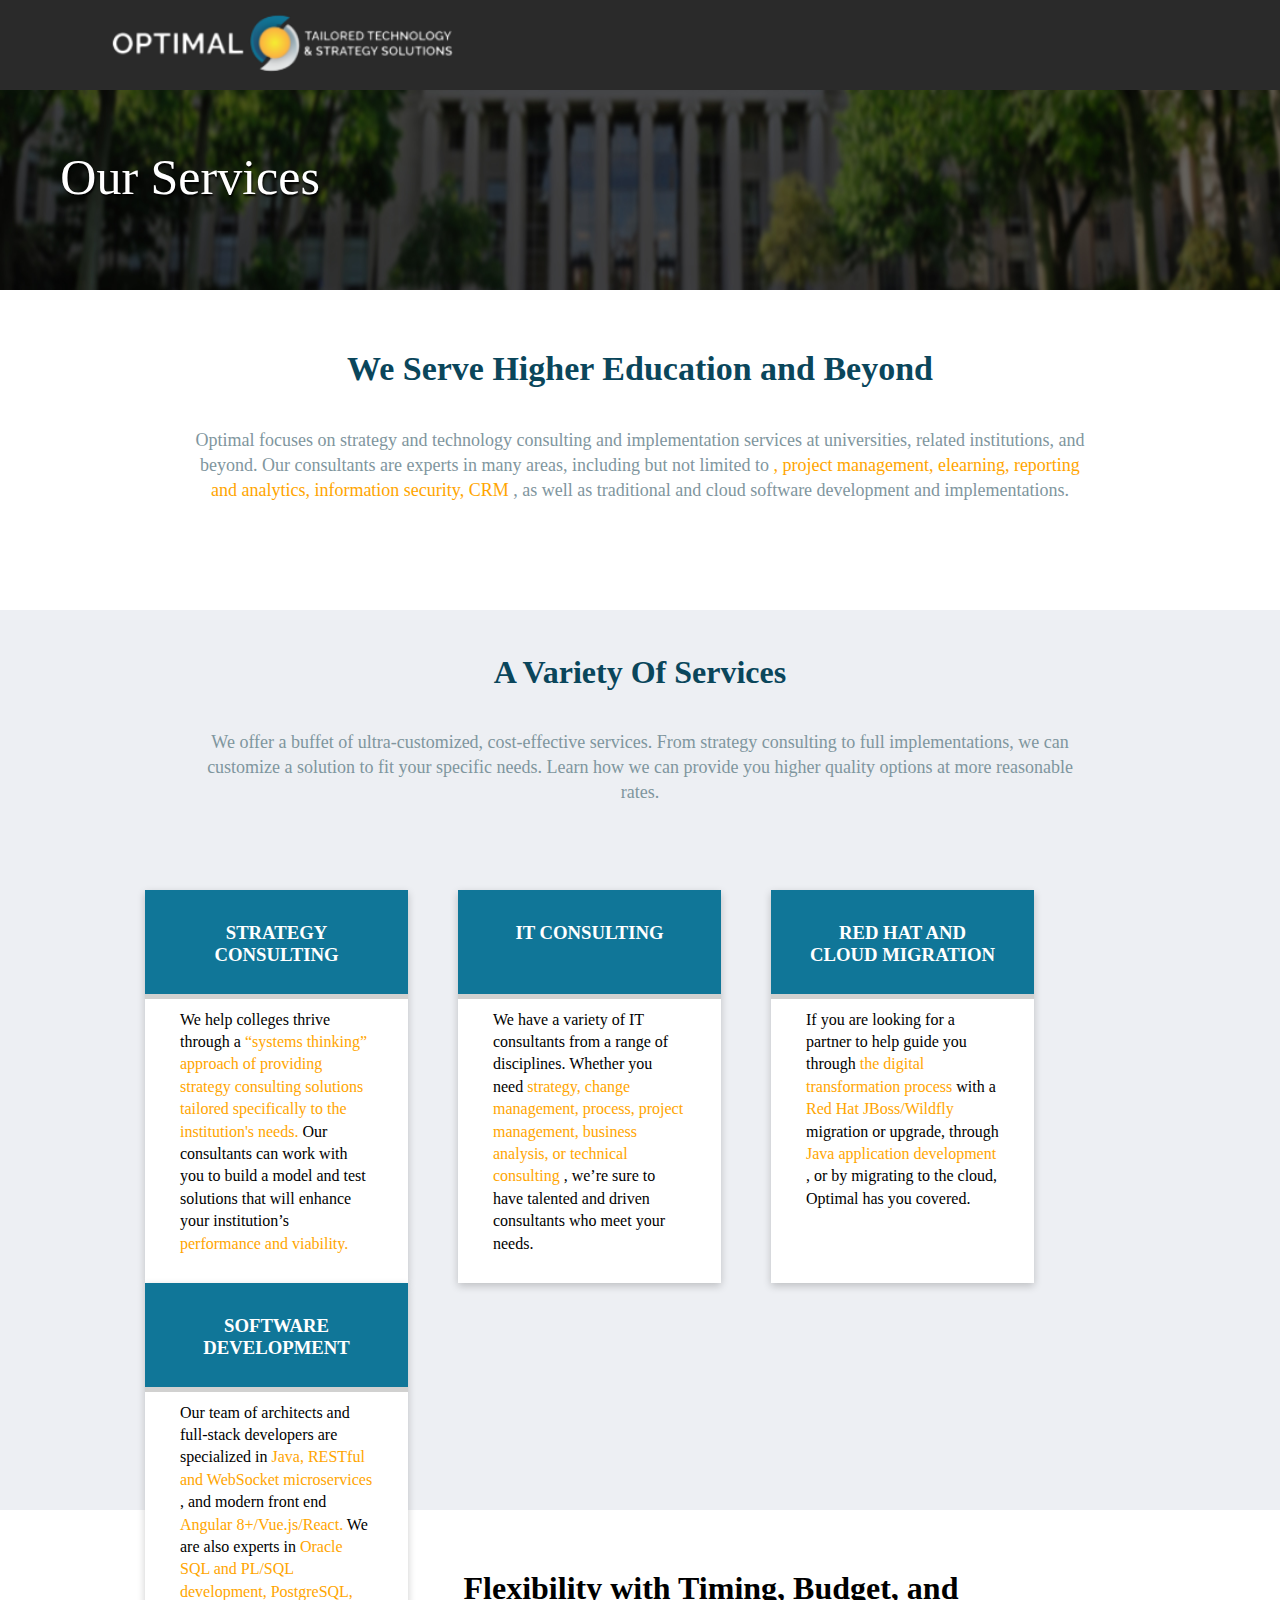
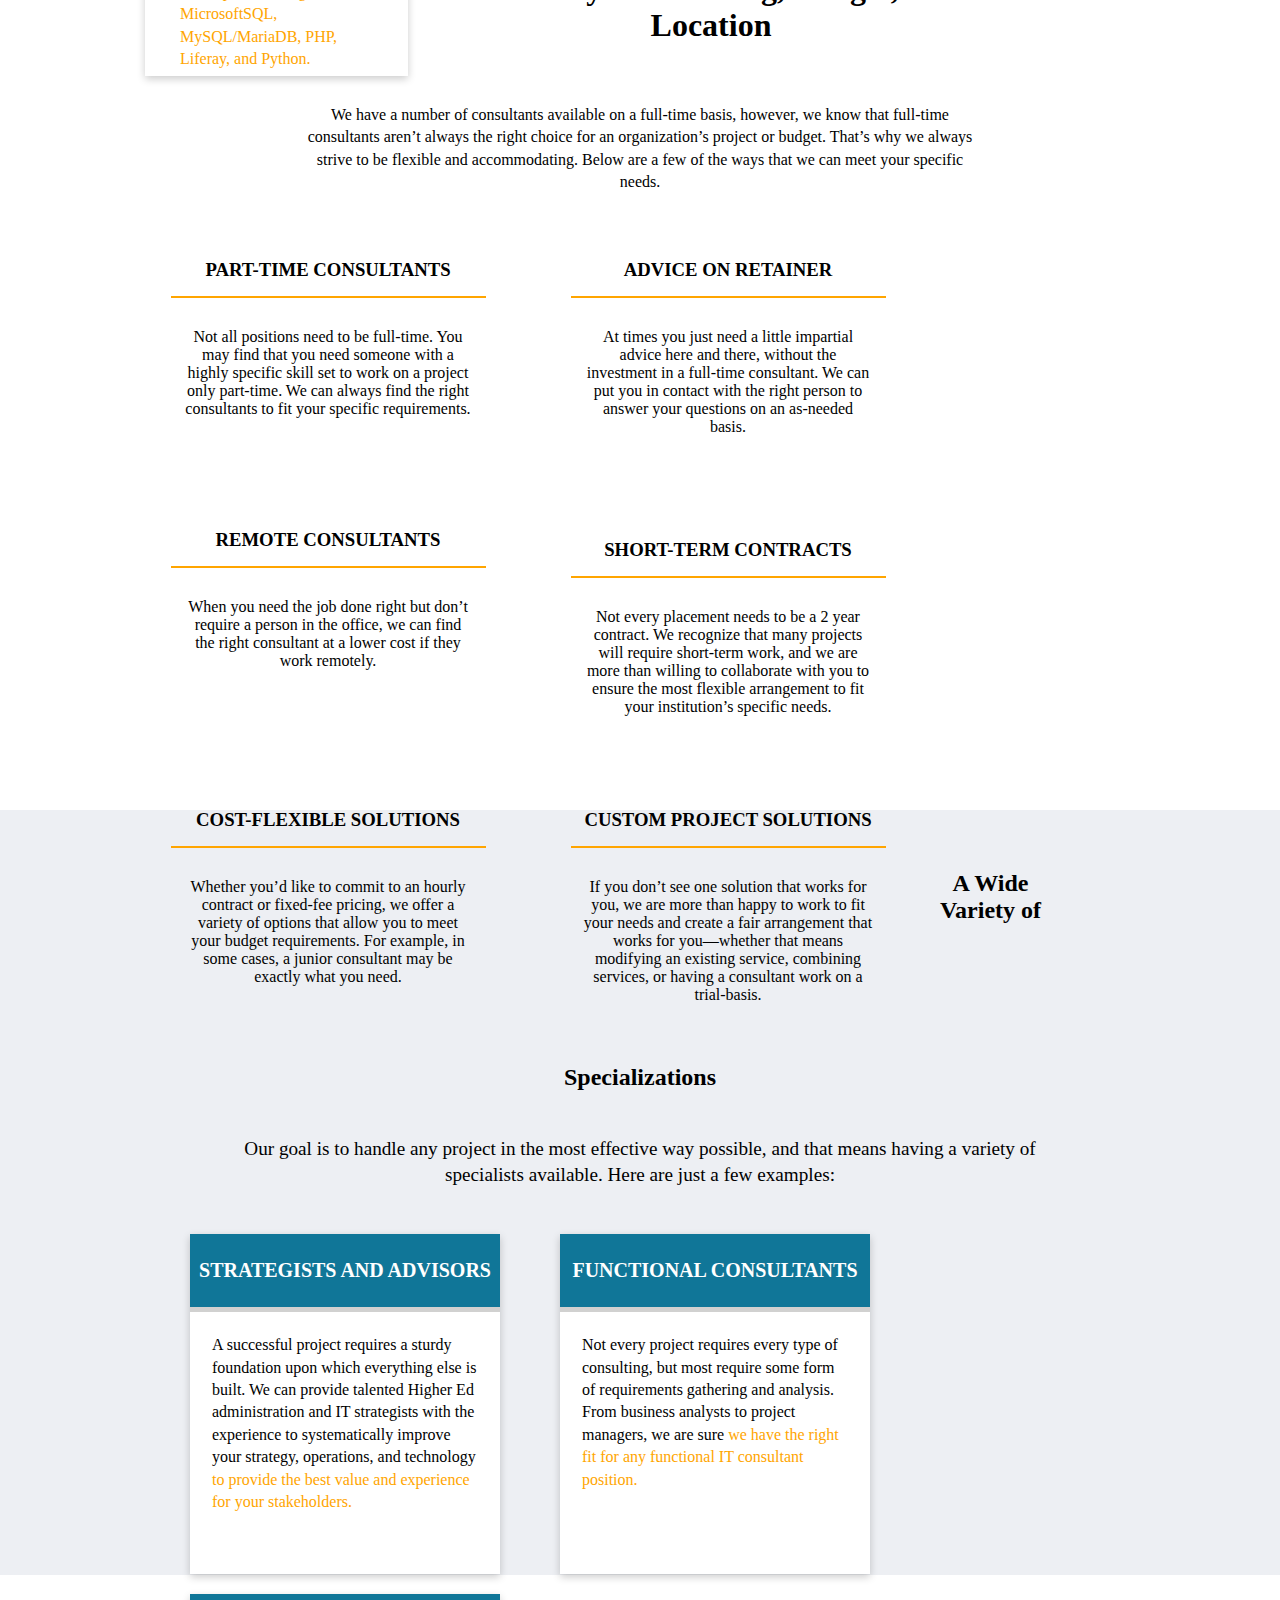
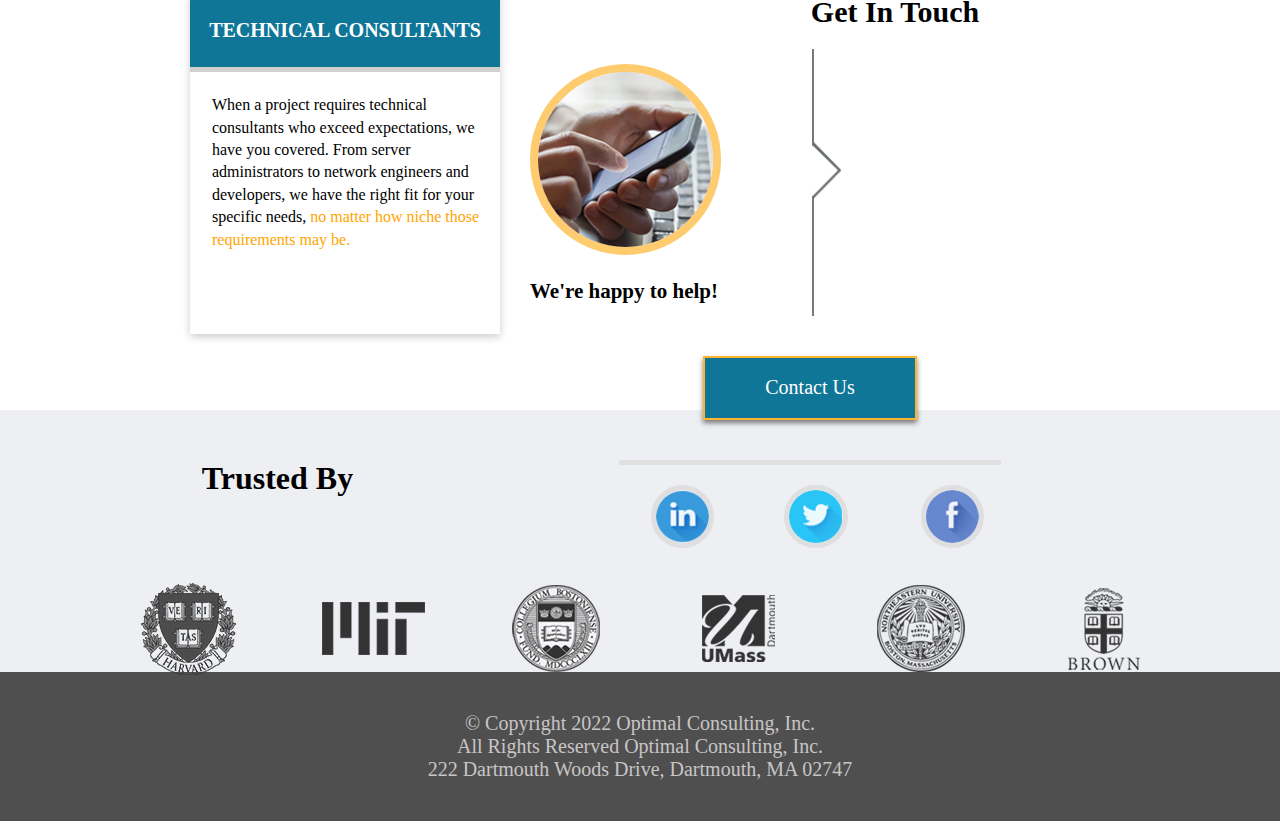
<file: assignment1/index.html>
<!DOCTYPE html>

<head>
  <link rel="shortcut icon" href="images\optimal_partners_favicon.ico">
  <link rel="stylesheet" href="css\main.css">
  <meta charset="utf-8">
  <title>Flexible Higher Ed IT Consulting Solutions – Optimal Consulting</title>
</head>

<body>
  <div class="nav">
    <div class="navcontent">
      <img src="images\image-removebg-preview.png" alt="logo">
      <ul>
        <a href="#">
          <li id="contactus">CONTACT US</li>
        </a>
        <a href="#">
          <li>FEATURED CONSULTANTS</li><a>
            <a href="#">
              <li>WORK WITH US</li>
            </a>
            <a href="#">
              <li>OUR STORY</li>
            </a>
            <a href="#">
              <li>CASE STUDIES</li>
            </a>
            <a href="#">
              <li>OUR SERVICES</li>
            </a>
      </ul>
    </div>
  </div>
  <div class="poster">
    <img id="pos" src="images\ourServicesHeader.jpg" alt="">
    <p id="po">Our Services</p>
  </div>
  <div class="info1">
    <h1 class="heading">We Serve Higher Education and Beyond</h1>
    <p class="written">Optimal focuses on strategy and technology consulting and implementation services at
      universities, related institutions, and beyond. Our consultants are experts in many areas, including but not
      limited to <span>
        <style>
          span {
            color: #FFA500;
          }
        </style>, project management, elearning, reporting and analytics, information security, CRM
      </span>, as well as traditional and cloud software development and implementations.</p>
  </div>
  <div class="services-wrapper">
    <div class="services-container">
      <h1 id="variety-of-services">A Variety Of Services</h1>
      <p id="variety-para">We offer a buffet of ultra-customized, cost-effective services. From strategy consulting to
        full implementations, we can customize a solution to fit your specific needs. Learn how we can provide you
        higher quality options at more reasonable rates.</p>
    </div>
    <div class="card-wrapper">
      <div class="services-card">
        <h3>Strategy Consulting</h3>
        <div class="separator"></div>
        <p>We help colleges thrive through a <span>
            <style>
              span {
                color: #FFA500;
              }
            </style> “systems thinking” approach of providing strategy consulting solutions tailored specifically to the
            institution's needs.
          </span> Our consultants can work with you to build a model and test solutions that will enhance your
          institution’s <span>
            <style>
              span {
                color: #FFA500;
              }
            </style>performance and viability.
          </span></p>
      </div>
      <div class="services-card">
        <h3>It consulting</h3>
        <div class="separator"></div>
        <p>We have a variety of IT consultants from a range of disciplines. Whether you need <span>
            <style>
              span {
                color: #FFA500;
              }
            </style>strategy, change management, process, project management, business analysis, or technical consulting
          </span>, we’re sure to have talented and driven consultants who meet your needs.</p>
      </div>
      <div class="services-card">
        <h3>red hat and cloud migration</h3>
        <div class="separator"></div>
        <p>If you are looking for a partner to help guide you through <span>
            <style>
              span {
                color: #FFA500;
              }
            </style>the digital transformation process
          </span> with a <span>
            <style>
              span {
                color: #FFA500;
              }
            </style>Red Hat JBoss/Wildfly
          </span> migration or upgrade, through <span>
            <style>
              span {
                color: #FFA500;
              }
            </style>Java application development
          </span>, or by migrating to the cloud, Optimal has you covered.</p>
      </div>
      <div class="services-card">
        <h3>software development</h3>
        <div class="separator"></div>
        <p>Our team of architects and full-stack developers are specialized in <span>
            <style>
              span {
                color: #FFA500;
              }
            </style>Java, RESTful and WebSocket microservices
          </span>, and modern front end <span>
            <style>
              span {
                color: #FFA500;
              }
            </style>Angular 8+/Vue.js/React.
          </span> We are also experts in <span>
            <style>
              span {
                color: #FFA500;
              }
            </style>Oracle SQL and PL/SQL development, PostgreSQL, MicrosoftSQL, MySQL/MariaDB, PHP, Liferay, and
            Python.
          </span></p>
      </div>
    </div>
  </div>
  <div class="flex-time">
    <div class="flex-title">
      <h1>Flexibility with Timing, Budget, and Location</h1>
      <p>We have a number of consultants available on a full-time basis, however, we know that full-time consultants
        aren’t always the right choice for an organization’s project or budget. That’s why we always strive to be
        flexible and accommodating. Below are a few of the ways that we can meet your specific needs.</p>
    </div>
    <div class="flex-info-above">
      <div class="info">
        <h3>part-time consultants</h3>
        <div class="flex-separator"></div>
        <p>Not all positions need to be full-time. You may find that you need someone with a highly specific skill set
          to work on a project only part-time. We can always find the right consultants to fit your specific
          requirements.</p>
      </div>
      <div class="info">
        <h3>advice on retainer</h3>
        <div class="flex-separator"></div>
        <p>At times you just need a little impartial advice here and there, without the investment in a full-time
          consultant. We can put you in contact with the right person to answer your questions on an as-needed basis.
        </p>
      </div>
      <div class="info">
        <h3>remote consultants</h3>
        <div class="flex-separator"></div>
        <p>When you need the job done right but don’t require a person in the office, we can find the right consultant
          at a lower cost if they work remotely.</p>
      </div>
    </div>
    <div class="flex-info-below">
      <div class="info">
        <h3>short-term contracts</h3>
        <div class="flex-separator"></div>
        <p>Not every placement needs to be a 2 year contract. We recognize that many projects will require short-term
          work, and we are more than willing to collaborate with you to ensure the most flexible arrangement to fit your
          institution’s specific needs.</p>
      </div>
      <div class="info">
        <h3>cost-flexible solutions</h3>
        <div class="flex-separator"></div>
        <p>Whether you’d like to commit to an hourly contract or fixed-fee pricing, we offer a variety of options that
          allow you to meet your budget requirements. For example, in some cases, a junior consultant may be exactly
          what you need.</p>
      </div>
      <div class="info">
        <h3>custom project solutions</h3>
        <div class="flex-separator"></div>
        <p>If you don’t see one solution that works for you, we are more than happy to work to fit your needs and create
          a fair arrangement that works for you—whether that means modifying an existing service, combining services, or
          having a consultant work on a trial-basis.</p>
      </div>
    </div>
  </div>
  <div class="special">
    <div class="special-title">
      <h2>A Wide Variety of Specializations</h2>
      <p>Our goal is to handle any project in the most effective way possible, and that means having a variety of
        specialists available. Here are just a few examples:</p>
    </div>
    <div class="special-card-wrapper">
      <div class="special-card">
        <h2>strategists and advisors</h2>
        <div class="separator"></div>
        <p>A successful project requires a sturdy foundation upon which everything else is built. We can provide
          talented Higher Ed administration and IT strategists with the experience to systematically improve your
          strategy, operations, and technology<span>
            <style>
              span {
                color: orange;
              }
            </style> to provide the best value and experience for your stakeholders.
          </span></p>
      </div>
      <div class="special-card">
        <h2>functional consultants</h2>
        <div class="separator"></div>
        <p>Not every project requires every type of consulting, but most require some form of requirements gathering and
          analysis. From business analysts to project managers, we are sure<span>
            <style>
              span {
                color: orange;
              }
            </style> we have the right fit for any functional IT
            consultant position.
          </span></p>
      </div>
      <div class="special-card">
        <h2>technical consultants</h2>
        <div class="separator"></div>
        <p>When a project requires technical consultants who exceed expectations, we have you covered. From server
          administrators to network engineers and developers, we have the right fit for your specific needs, <span>
            <style>
              span {
                color: orange;
              }
            </style>no matter
            how niche those requirements may be.
          </span></p>
      </div>
    </div>
  </div>
  <div class="get-in-touch">
    <h2>Get in touch</h2>
    <div class="GIT">
      <div class="image-message">
        <img id="contactusimage" src="images\contactUs.jpg" alt="">
        <h3>We're happy to help!</h3>
      </div>
      <div id="arrow">
        <img src="images\getintoucharrow.jpg" alt="">
      </div>
      <div class="contactus">
        <div class="contactus-button">
          <p>Contact Us</p>
        </div>
        <div class="CUseparator"></div>
        <div class="Socialcontainer">
          <div class="linkedIn"><img src="images\linkedin.png" alt=""></div>
          <div class="twitter"><img src="images\twitter.png" alt=""></div>
          <div class="facebook"><img src="images\facebook.png" alt=""></div>
        </div>
      </div>
    </div>
  </div>
  <div class="alliances">
    <h1>Trusted By</h1>
    <img class="logos" src="images\trusted_by.png" alt="">
  </div>
  <div class="footer">
    © Copyright 2022 Optimal Consulting, Inc.<br>
    All Rights Reserved Optimal Consulting, Inc.<br>
    222 Dartmouth Woods Drive, Dartmouth, MA 02747<br>
  </div>
</body>

</html>
</file>
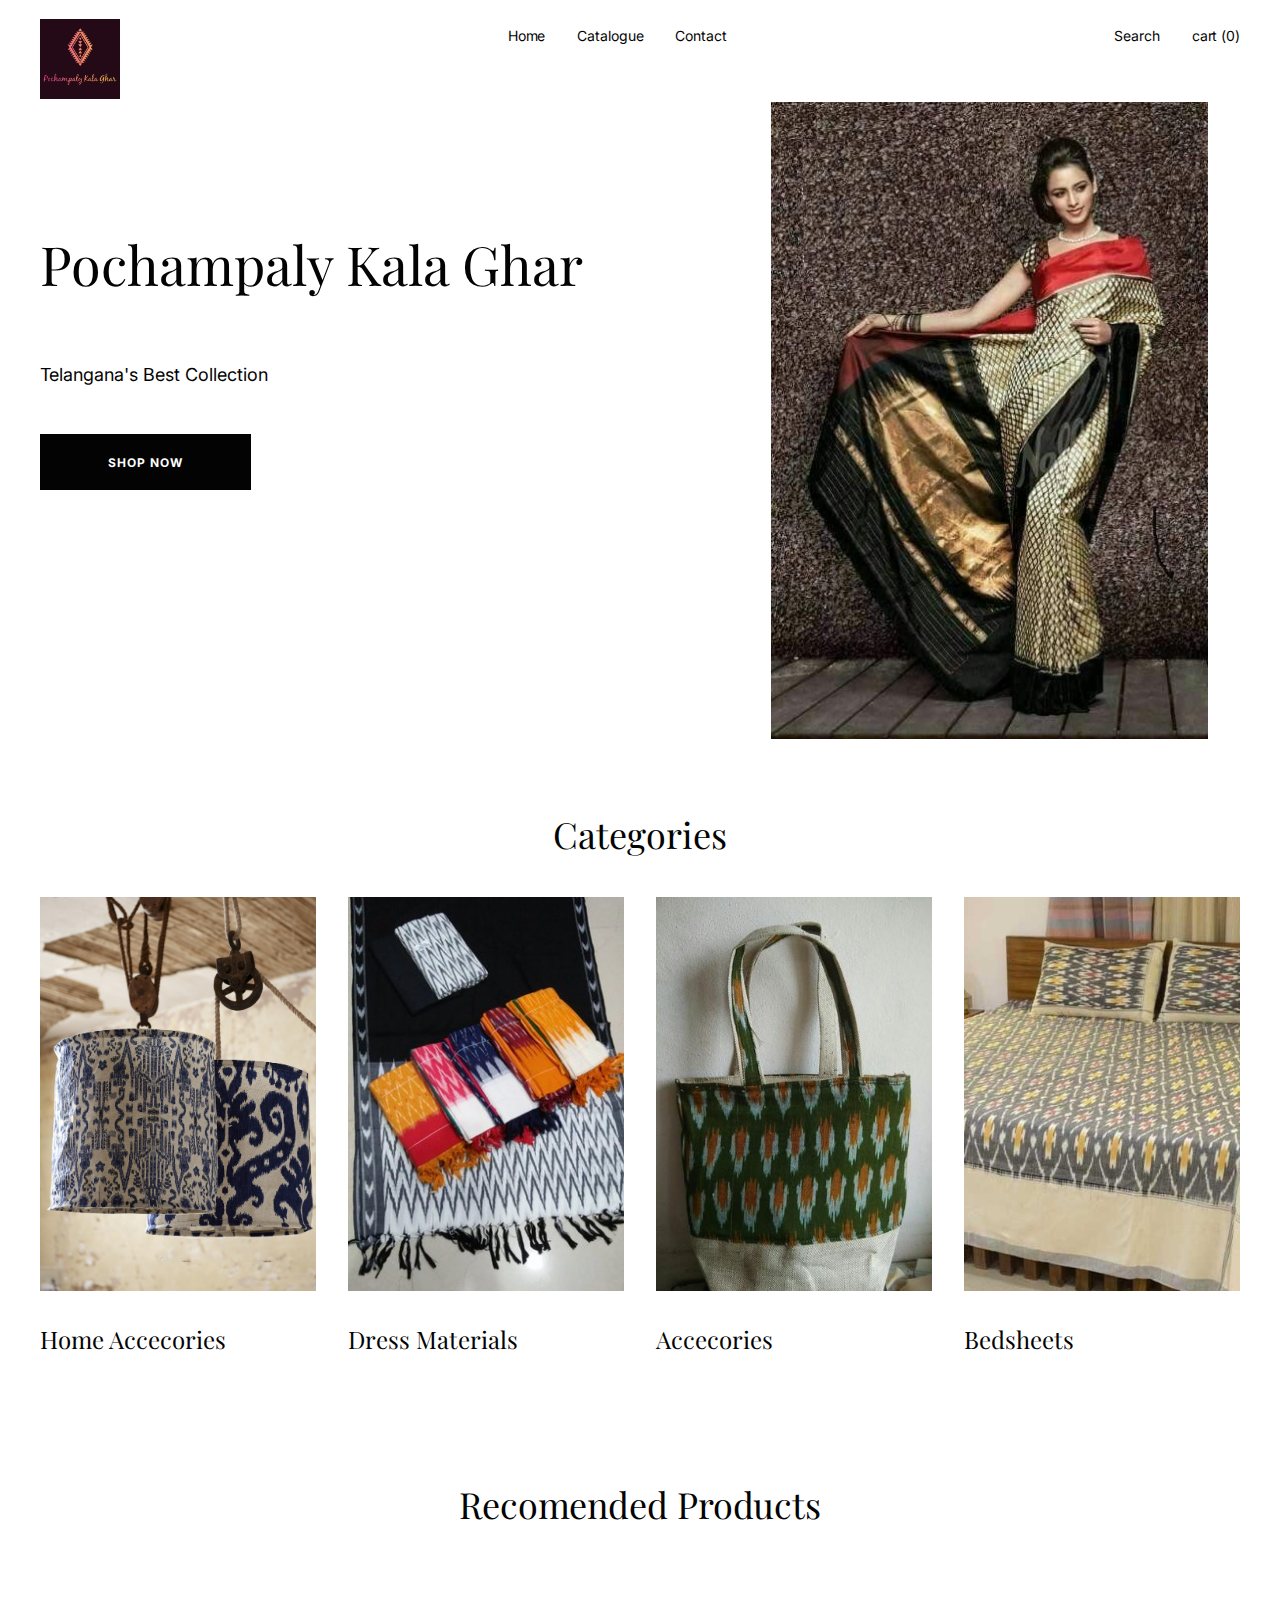
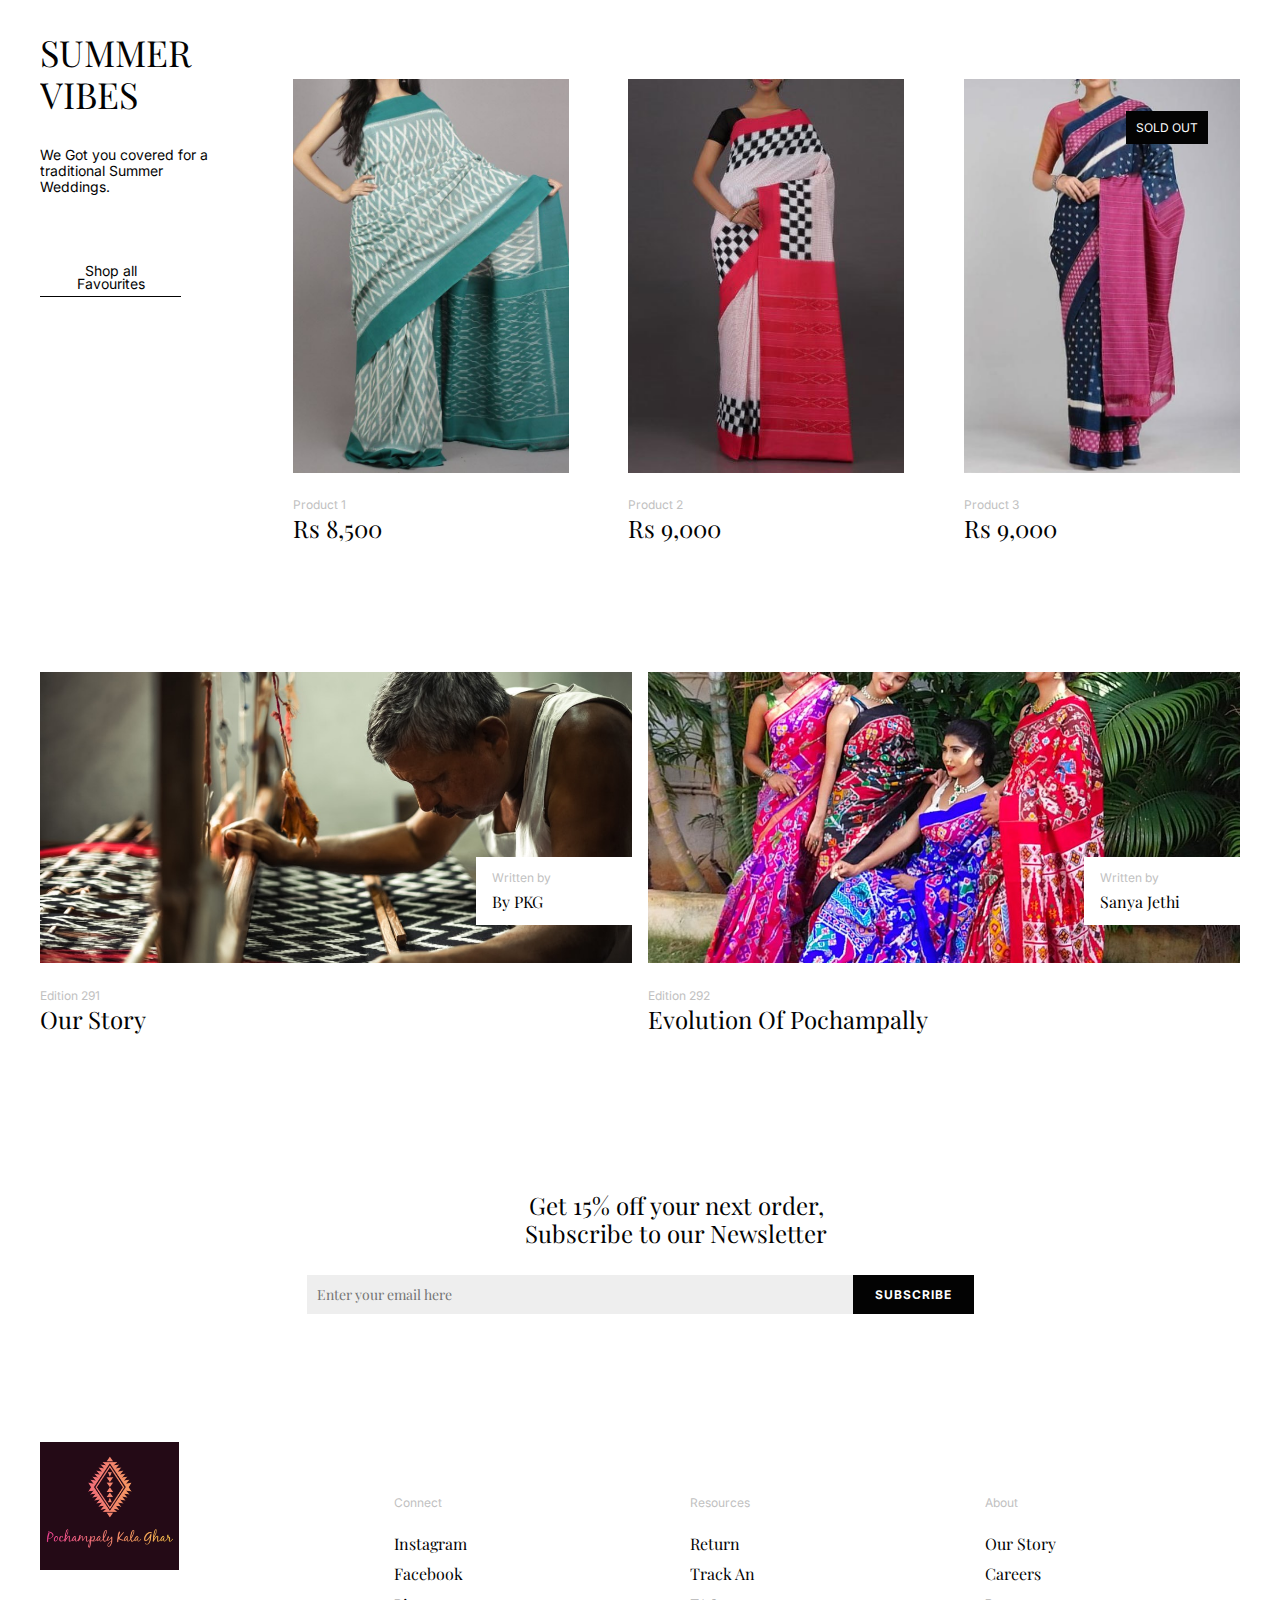
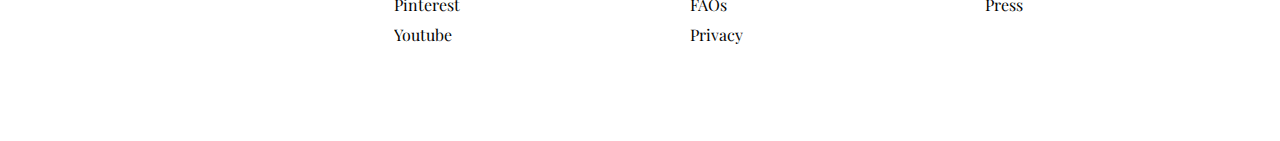
<file: assignment3/index.html>
<!DOCTYPE html>
<html lang="en">

<head>
    <meta charset="UTF-8">
    <meta http-equiv="X-UA-Compatible" content="IE=edge">
    <meta name="viewport" content="width=device-width, initial-scale=1.0">
    <link rel="icon" href="Images/footer-logo.png" type="image/icon type">
    <title>Pochampally Kala Ghar</title>
    <style>
        @import url('https://fonts.googleapis.com/css2?family=Inter&family=Playfair+Display&display=swap');
    </style>
    <link rel="stylesheet" href="https://cdnjs.cloudflare.com/ajax/libs/font-awesome/4.7.0/css/font-awesome.min.css">
    <link rel="stylesheet" href="css/main.css">
</head>

<body>

    <header class="no-m">
        <a href="/" class="brand-logo">
            <img class="brand_logo_image" src="./Images/footer-logo.png">
        </a>

        <div class="menu-items">
            <ol class="menu-items__list">
                <li>Home</li>
                <li>Catalogue</li>
                <li>Contact</li>
            </ol>
        </div>
        <div class="menu-items">
            <ol class="menu-items__list">
                <li>Search</li>
                <li>cart (0)</li>
            </ol>
        </div>
    </header>

    <div class="no-d">
        <div class="topnav" id="myTopnav">
            <a href="/" class="brand-logo">
                <img class="brand_logo_image" src="./Images/footer-logo.png">
            </a>
            <a href="#home">Home</a>
            <a href="#news">Catalogue</a>
            <a href="#contact">Contact</a>
            <a href="#about">Search</a>
            <a href="javascript:void(0);" style="font-size:15px;" class="icon" onclick="myFunction()"> &#9776; </a>
        </div>
    </div>

    <div class="container">
        <div class="homepage-hero">
            <div class="image-with-text">
                <div class="text-content">
                    <p class="content-heading">
                        Pochampaly Kala Ghar
                    </p>
                    <p class="content-description">
                        Telangana's Best Collection
                    </p>
                    <button class="content-button">Shop Now</button>
                </div>
                <div class="image-content">
                    <img src="./Images/hero-image.jpg" alt="hero-image" loading="lazy">
                </div>
            </div>
        </div>
    </div>

    <div class="category-section">
        <div class="container">
            <div class="category-heading">
                <p>Categories</p>
            </div>
            <div class="category-items">
                <div class="category-item">
                    <img class="catrgory-image" src="./Images/category-1.jpg" alt="category" loading="lazy">
                    <p class="category-name">Home Accecories </p>
                </div>
                <div class="category-item">
                    <img class="catrgory-image" src="./Images/category-2.jpg" alt="category" loading="lazy">
                    <p class="category-name">Dress Materials</p>
                </div>
                <div class="category-item">
                    <img class="catrgory-image" src="./Images/category-3.jpg" alt="category" loading="lazy">
                    <p class="category-name">Accecories </p>
                </div>
                <div class="category-item">
                    <img class="catrgory-image" src="./Images/category-4.jpg" alt="category" loading="lazy">
                    <p class="category-name">Bedsheets </p>
                </div>
            </div>
        </div>
    </div>

    <div class="recommended-products">
        <div class="container">
            <div class="recommended-heading">
                <p>Recomended Products </p>
            </div>
            <div class="category-items">
                <div class="category-item">
                    <div class="summervibes-heading">SUMMER VIBES</div>
                    <p class="summervibes-subheading">We Got you covered for a traditional Summer Weddings.</p>
                    <button class="summervibes-button">
                        Shop all Favourites
                    </button>
                </div>
                <div class="category-item marg-top-3">
                    <img class="catrgory-image" src="./Images/recommended-product-1.jpg" alt="category" loading="lazy">
                    <div class="product-name__price">
                        <p class="product-name">Product 1</p>
                        <p class="product-price">Rs 8,500</p>
                    </div>
                </div>
                <div class="category-item marg-top-3">
                    <img class="catrgory-image" src="./Images/recommended-product-2.jpg" alt="category" loading="lazy">
                    <div class="product-name__price">
                        <p class="product-name">Product 2</p>
                        <p class="product-price">Rs 9,000</p>
                    </div>
                </div>
                <div class="category-item marg-top-3">
                    <div class="sold-out-product">
                        <img class="catrgory-image" src="./Images/recommended-product-3.jpg" alt="category"
                            loading="lazy">
                        <button class="soldout-button">SOLD OUT</button>
                    </div>
                    <div class="product-name__price">
                        <p class="product-name">Product 3</p>
                        <p class="product-price">Rs 9,000</p>
                    </div>
                </div>

            </div>
        </div>
    </div>

    <div class="aboutus-content">
        <div class="container">
            <div class="writtenby_images">
                <div class="relative">
                    <div class="writtenby">
                    <a href="Our-Story.pdf"><img src="./Images/written_by_1.jpg" alt="Written by image"></a>    
                        <div class="writtenby_content">
                            <div class="writtenby_text">Written by</div>
                            <div class="writtenby_name">By PKG</div>
                        </div>
                    </div>
                    <div class="product-name__price">
                        <p class="product-name">Edition 291</p>
                        <p class="product-price edition_name">Our Story</p>
                    </div>
                </div>

                <div class="relative">
                    <div class="writtenby writtenby2">
                        <img src="./Images/written_by_2.jpg" alt="Written by image">
                        <div class="writtenby_content">
                            <div class="writtenby_text">Written by</div>
                            <div class="writtenby_name">Sanya Jethi </div>
                        </div>
                    </div>
                    <div class="product-name__price">
                        <p class="product-name">Edition 292</p>
                        <p class="product-price edition_name">Evolution Of Pochampally</p>
                    </div>
                </div>
            </div>
        </div>
    </div>

    <div class="container subscription">
        <div class="subscription-heading">
            Get 15% off your next order,
            Subscribe to our Newsletter
        </div>
        <div class="subscription_content">
            <input placeholder="Enter your email here" name="email" id="email" class="subscription_input" type="text">
            <button class="subscribe_button">SUBSCRIBE</button>
        </div>
    </div>


    <footer>
        <div class="container footer_content_wrapper">
            <div class="footerbrand">
                <img src="./Images/footer-logo.png" alt="footer logo">
            </div>

            <div class="footer_multiple_lists">
                <ul class="footer_list">
                    <p class="sub_list_heading sub_list_item">Connect</p>
                    <p class="sub_list_item">Instagram</p>
                    <p class="sub_list_item">Facebook</p>
                    <p class="sub_list_item">Pinterest</p>
                    <p class="sub_list_item">Youtube</p>
                </ul>
                <ul class="footer_list">
                    <p class="sub_list_heading sub_list_item">Resources</p>
                    <p class="sub_list_item">Return Policy</p>
                    <p class="sub_list_item">Track An Order</p>
                    <p class="sub_list_item">FAOs</p>
                    <p class="sub_list_item">Privacy Policy</p>
                </ul>
                <ul class="footer_list">
                    <p class="sub_list_heading sub_list_item">About</p>
                    <p class="sub_list_item">Our Story</p>
                    <p class="sub_list_item">Careers</p>
                    <p class="sub_list_item">Press</p>
                </ul>
            </div>
        </div>
    </footer>

    <script>
        function myFunction() {
            var x = document.getElementById("myTopnav");
            if (x.className === "topnav") {
                x.className += " responsive";
            } else {
                x.className = "topnav";
            }
        }
    </script>

</body>

</html>
</file>
<file: assignment3/css/main.css>
body {
    /* background-color: rgb(242, 242, 242); */
    margin: 0;
    padding: 0;
    overflow-x: hidden;
}

body, textarea, input {
    font-family: Gelion, Helvetica, "Helvetica Neue", Arial;
    line-height: 1.5;
    font-size: 1.4rem;
    color: rgb(3, 3, 3);
    letter-spacing: -0.1px;
}

.container {
    max-width: 1440px;
    padding: 0 40px;
    margin: 0 auto;
}

header{
    display: flex;
    justify-content: space-between;
    align-items: center;
    max-width: 1440px;
    height: 70px;
    background-color: rgb(255, 255, 255);
    border-bottom: none;
    padding: 0 40px;
    margin: 0 auto;
}

.brand_logo_image {
    display: flex;
    flex-direction: column;
    justify-content: space-between;
    align-items: center;
    width: 100%;
    height: 80px;
    background-size: contain;
    background-position: center center;
    background-repeat: no-repeat;
    border-radius: 0px;
    border: 0px;
    object-fit:  contain;
    margin-top: 3rem;
}

.menu-items__list {
    list-style: none;
    display: flex;
    font-family: Inter;
    font-size: 14px;
    gap: 2rem;
}

.menu-items__list li {
    cursor : pointer;
}

.image-with-text {
    display: flex;
    flex-wrap: wrap;
    justify-content: space-between;
    /* align-items: center; */
    row-gap: 2rem;
    padding: 2rem 0;
}

.image-content img {
    display: flex;
    flex-direction: column;
    justify-content: space-between;
    align-items: center;
    max-width: 437px;
    width: 100%;
    height: 100%;
    background-size: cover;
    background-position: center center;
    background-repeat: no-repeat;
    border-radius: 0px;
    border: 0px;
    margin-right: 2rem;
}

.content-heading {
    white-space: pre-line;
    color: rgb(3, 3, 3);
    font-family: "Playfair Display";
    font-size: 54px;
    letter-spacing: 0px;
    line-height: 72px;
    text-align: left;
    text-transform: none;
    margin-bottom: 4rem;
    
}

.content-description {
    color: rgb(3, 3, 3);
    font-family: Inter;
    font-size: 18px;
    letter-spacing: 0px;
    line-height: 22px;
    text-align: left;
    text-transform: none;
    margin-bottom: 3rem;
}

.content-button {
    display: block;
    box-sizing: border-box;
    overflow: hidden;
    outline: none;
    max-width: 211px;
    width: 100%;
    height: 56px;
    color: rgb(255, 255, 255);
    background-color: rgb(3, 3, 3);
    font-family: Inter;
    font-weight: 700;
    font-size: 12px;
    letter-spacing: 1px;
    text-align: center;
    text-transform: uppercase;
    line-height: 13px;
    padding: 0px 10px;
    border-radius: 0px;
    border: 0px;
}
.content-button:hover{
    background-color: rgba(165, 91, 0, 0.488) ;
    color: black;
    cursor: pointer;
}
.category-heading {
    text-align: center;
    font-size: 36px;
    font-family: 'Playfair Display';
    color: rgb(3, 3, 3);
}

.category-item img {
    width: 276px;
    height: 394px;
    background-size: cover;
    background-position: center center;
    background-repeat: no-repeat;
    border-radius: 0px;
    border: 0px;
    object-fit: cover;
}

.category-items {
    display: flex;
    justify-content: space-between;
    gap: 2rem;
    overflow-x: scroll;
}

.category-items::-webkit-scrollbar {
    display: none;
}

.category-name {
    color: rgb(3, 3, 3);
    font-family: "Playfair Display";
    font-size: 24px;
    letter-spacing: 0px;
    line-height: 28px;
    text-align: left;
    text-transform: none;
}

.recommended-heading {
    text-align: center;
    font-family: 'Playfair Display';
    font-size: 36px;
    padding: 4rem 0;
}

.summervibes-heading {
    overflow: hidden;
    white-space: pre-wrap;
    max-width: 153px;
    height: 84px;
    margin: 0px;
    color: rgb(3, 3, 3);
    font-family: "Playfair Display";
    font-size: 36px;
    letter-spacing: 0px;
    line-height: 42px;
    text-align: left;
    text-transform: none;
}

.summervibes-subheading {
    overflow: hidden;
    white-space: pre-wrap;
    max-width: 193px;
    height: 80px;
    margin: 0px;
    color: rgb(3, 3, 3);
    font-family: Inter;
    font-size: 14px;
    letter-spacing: 0px;
    line-height: 16px;
    text-align: left;
    text-transform: none;
    margin: 2rem 0;
}

.summervibes-button {
    display: block;
    box-sizing: border-box;
    overflow: hidden;
    outline: none;
    width: 141px;
    height: 37px;
    color: rgb(3, 3, 3);
    background-color: rgb(255, 255, 255);
    font-family: Inter;
    font-size: 14px;
    letter-spacing: 0px;
    text-align: center;
    text-transform: none;
    line-height: 13px;
    padding: 0px 10px;
    border-radius: 0px;
    box-shadow: 0 1px 0 rgb(3 ,3, 3);
    border: 1px solid rgb(255, 255, 255);
}

.product-name {
    overflow: hidden;
    white-space: pre-wrap;
    width: 120px;
    height: 16px;
    margin: 0px;
    color: rgb(193, 193, 193);
    font-family: Inter;
    font-size: 12px;
    letter-spacing: 0px;
    line-height: 14px;
    text-align: left;
    text-transform: none;
}

.product-name__price {
    margin-top: 1rem;
}

.marg-top-3 {
    margin-top: 3rem;
}

.product-price {
    overflow: hidden;
    white-space: pre-wrap;
    width: 177px;
    height: 30px;
    margin: 0px;
    color: rgb(3, 3, 3);
    font-family: "Playfair Display";
    font-size: 24px;
    letter-spacing: 0px;
    line-height: 28px;
    text-align: left;
    text-transform: none;
}

.sold-out-product {
    position: relative;
}

.soldout-button {
    position: absolute;
    top: 2rem;
    right: 2rem;
    display: block;
    box-sizing: border-box;
    overflow: hidden;
    outline: none;
    max-width: 97px;
    height: 33px;
    color: rgb(255, 255, 255);
    background-color: rgb(3, 3, 3);
    font-family: Inter;
    font-size: 12px;
    letter-spacing: 0px;
    text-align: center;
    text-transform: none;
    line-height: 13px;
    padding: 0px 10px;
    border-radius: 0px;
    border: 0px;
}

.writtenby {
    position: relative;
}

.writtenby_images {
    display: flex;
    /* flex-wrap: wrap; */
    justify-content: space-between;
    gap: 1rem;
}

.writtenby img{
    width: 100%;
    height: 291px;
    background-size: cover;
    background-position: center center;
    background-repeat: no-repeat;
    border-radius: 0px;
    border: 0px;
    object-fit: cover;
}

.writtenby_content {
    position: absolute;
    right: 0;
    bottom: 3rem;
    display: flex;
    flex-direction: column;
    justify-content: center;
    align-items: flex-start;
    gap: .4rem;
    width: 156px;
    height: 68px;
    background-color: rgb(255, 255, 255);
    border-radius: 0px;
    border: 0px;
}

.relative {
    position: relative;
    width: 50%;
}

.writtenby_content {
    position: absolute;
}

.writtenby2 img{
    width: 100%;
}


.writtenby_text {
    overflow: hidden;
    white-space: pre-wrap;
    width: 80px;
    height: 14px;
    margin: 0px;
    color: rgb(193, 193, 193);
    font-family: Inter;
    font-size: 12px;
    letter-spacing: 0px;
    line-height: 14px;
    text-align: left;
    text-transform: none;
    margin-left: 1rem;
}

.writtenby_name {
    overflow: hidden;
    white-space: pre-wrap;
    width: 130px;
    height: 19px;
    margin: 0px;
    color: rgb(3, 3, 3);
    font-family: "Playfair Display";
    font-size: 16px;
    letter-spacing: 0px;
    line-height: 19px;
    text-align: left;
    text-transform: none;
    margin-left: 1rem;
}
.writtenby:hover .writtenby_content {
    background-color: rgb(165, 91, 0) ;
    color: black;
    cursor: pointer;
}
.aboutus-content {
    padding: 8rem 0;
}

.subscription {
    padding: 0 0 8rem 0;
}

.subscription-heading {
    overflow: hidden;
    white-space: pre-wrap;
    max-width: 389px;
    margin: 0px auto;
    color: rgb(3, 3, 3);
    font-family: "Playfair Display";
    font-size: 24px;
    letter-spacing: 0px;
    line-height: 28px;
    text-align: center;
    text-transform: none;
}

.subscription_input {
    /* display: block; */
    outline: none;
    width: 526px;
    height: 39px;
    color: rgb(3, 3, 3);
    background-color: rgb(238, 238, 238);
    font-family: "Playfair Display";
    font-size: 14px;
    letter-spacing: 0px;
    text-transform: none;
    line-height: 39px;
    padding: 0px 10px;
    border-radius: 0px;
    border: 0px;
    pointer-events: auto;
}

.subscribe_button {
    /* display: block; */
    box-sizing: border-box;
    overflow: hidden;
    outline: none;
    width: 121px;
    height: 39px;
    color: rgb(255, 255, 255);
    background-color: rgb(3, 3, 3);
    font-family: Inter;
    font-weight: 700;
    font-size: 12px;
    letter-spacing: 1px;
    text-align: center;
    text-transform: uppercase;
    line-height: 13px;
    padding: 0px 10px;
    border-radius: 0px;
    border: 0px;

}
.subscribe_button:hover{
    background-color: rgba(165, 91, 0, 0.488);
    color: black;
    cursor: pointer;
}

.edition_name {
    width: 100%;
}

.subscription_content {
    display: flex;
    justify-content: center;
}

footer
{
    width: 100%;
    padding: 0 0 4rem 0;
}

.footer_content_wrapper {
    display: flex;
    /* flex-wrap: wrap; */
    justify-content: space-evenly;
}

.footerbrand img {
    width: 139px;
    height: 128px;
    background-size: contain;
    background-position: center center;
    background-repeat: no-repeat;
    border-radius: 0px;
    border: 0px;
}

.footer_multiple_lists {
    display: flex;
    flex-wrap: wrap;
    justify-content: space-evenly;
    width: 100%;
    margin-top: 2rem;
}

#currency_selector {
    display: block;
    max-width: 100%;
    overflow: hidden;
    overflow-wrap: normal;
    appearance: none;
    border: none;
    background-color: transparent;
    padding: 0px;
    color: rgb(79, 79, 79);
    line-height: 40px;
    text-transform: none;
    letter-spacing: 0px;
    font-family: Inter;
    font-size: 14px;
    pointer-events: auto;
}

.selector {
    position: relative;
    display: block;
    overflow: hidden;
    width: 98px;
    height: 40px;
    padding: 0px 6px;
    font-family: Inter;
    font-size: 14px;
    line-height: 16px;
    letter-spacing: 0px;
    text-transform: none;
    color: rgb(79, 79, 79);
    background-color: rgb(238, 238, 238);
    border-radius: 0px;
    border: 0px;
    pointer-events: auto;
    margin-top: 2rem;
}

.sub_list_heading.sub_list_item {
    overflow: hidden;
    white-space: pre-wrap;
    width: 80px;
    height: 14px;
    margin: 0 0 1.5rem 0;
    color: rgb(193, 193, 193);
    font-family: Inter;
    font-size: 12px;
    letter-spacing: 0px;
    line-height: 14px;
    text-align: left;
    text-transform: none;
}

.sub_list_item {
    overflow: hidden;
    white-space: pre-wrap;
    width: 80px;
    height: 19px;
    margin: 0.7rem 0;
    color: rgb(3, 3, 3);
    font-family: "Playfair Display";
    font-size: 16px;
    letter-spacing: 0px;
    line-height: 19px;
    text-align: left;
    text-transform: none;
}

.selector svg {
    position: absolute;
    right: 8px;
    width: 10px;
    top: 15px;
    display: flex;
    justify-content: center;
    align-items: center;
}
    

@media only screen and (max-width: 768px) {
    .container {
        padding: 0 25px;
    }
    .container.footer_content_wrapper {
        padding: 8rem 0 8rem 0 ;
    }
    footer{
        padding: 0;
    }
    .content-heading {
        font-size : 32px;
    }
    .recommended-heading , .category-heading {
        font-size: 24px;
    }
    
    .subscription_input {
        width: fit-content;
    }
    .footer_content_wrapper {
        flex-wrap: wrap;
    }
    .footer_multiple_lists  ul {
        padding: 0;
    }
    .no-m {
        display: none;
    }
    .relative {
        width: 100%;
    }
    .writtenby_images { 
        flex-wrap: wrap;
    }
    .subscription-heading {
        white-space: normal;
        margin-bottom: 1rem;
    }
  }

  @media only screen and (min-width: 769px) { 
    .no-d {
        display: none;
    }

  }






  .topnav {
    overflow: hidden;
    background-color: rgb(3, 3, 3);
  }
  
  .topnav a {
    float: left;
    display: block;
    color: #f2f2f2;
    text-align: center;
    padding: 14px 16px;
    text-decoration: none;
    font-size: 17px;
  }
  
  .active {
    background-color: #04AA6D;
    color: white;
  }
  
  .topnav .icon {
    display: none;
  }
  
  .dropdown {
    float: left;
    overflow: hidden;
  }
  
  .dropdown .dropbtn {
    font-size: 17px;    
    border: none;
    outline: none;
    color: white;
    padding: 14px 16px;
    background-color: inherit;
    font-family: inherit;
    margin: 0;
  }
  
  .dropdown-content {
    display: none;
    position: absolute;
    background-color: #f9f9f9;
    min-width: 160px;
    box-shadow: 0px 8px 16px 0px rgba(0,0,0,0.2);
    z-index: 1;
  }
  
  .dropdown-content a {
    float: none;
    color: black;
    padding: 12px 16px;
    text-decoration: none;
    display: block;
    text-align: left;
  }
  
  .topnav a:hover, .dropdown:hover .dropbtn {
    background-color: rgb(3, 3, 3);
    color: white;
  }
  
  .dropdown-content a:hover {
    background-color: #ddd;
    color: black;
  }
  
  .dropdown:hover .dropdown-content {
    display: block;
  }
  
  @media screen and (max-width: 768px) {
    .topnav a:not(:first-child), .dropdown .dropbtn {
      display: none;
    }
    .topnav a.icon {
      float: right;
      display: block;
    }
  }
  
  @media screen and (max-width: 768px) {
    .topnav.responsive {position: relative;}
    .topnav.responsive .icon {
      position: absolute;
      right: 0;
      top: 0;
    }
    .topnav.responsive a {
      float: none;
      display: block;
      text-align: left;
    }
    .topnav.responsive .dropdown {float: none;}
    .topnav.responsive .dropdown-content {position: relative;}
    .topnav.responsive .dropdown .dropbtn {
      display: block;
      width: 100%;
      text-align: left;
    }
    .brand_logo_image{
        margin-top: 0;
        height: 25px;
        width: auto;
    }
  }
</file>
